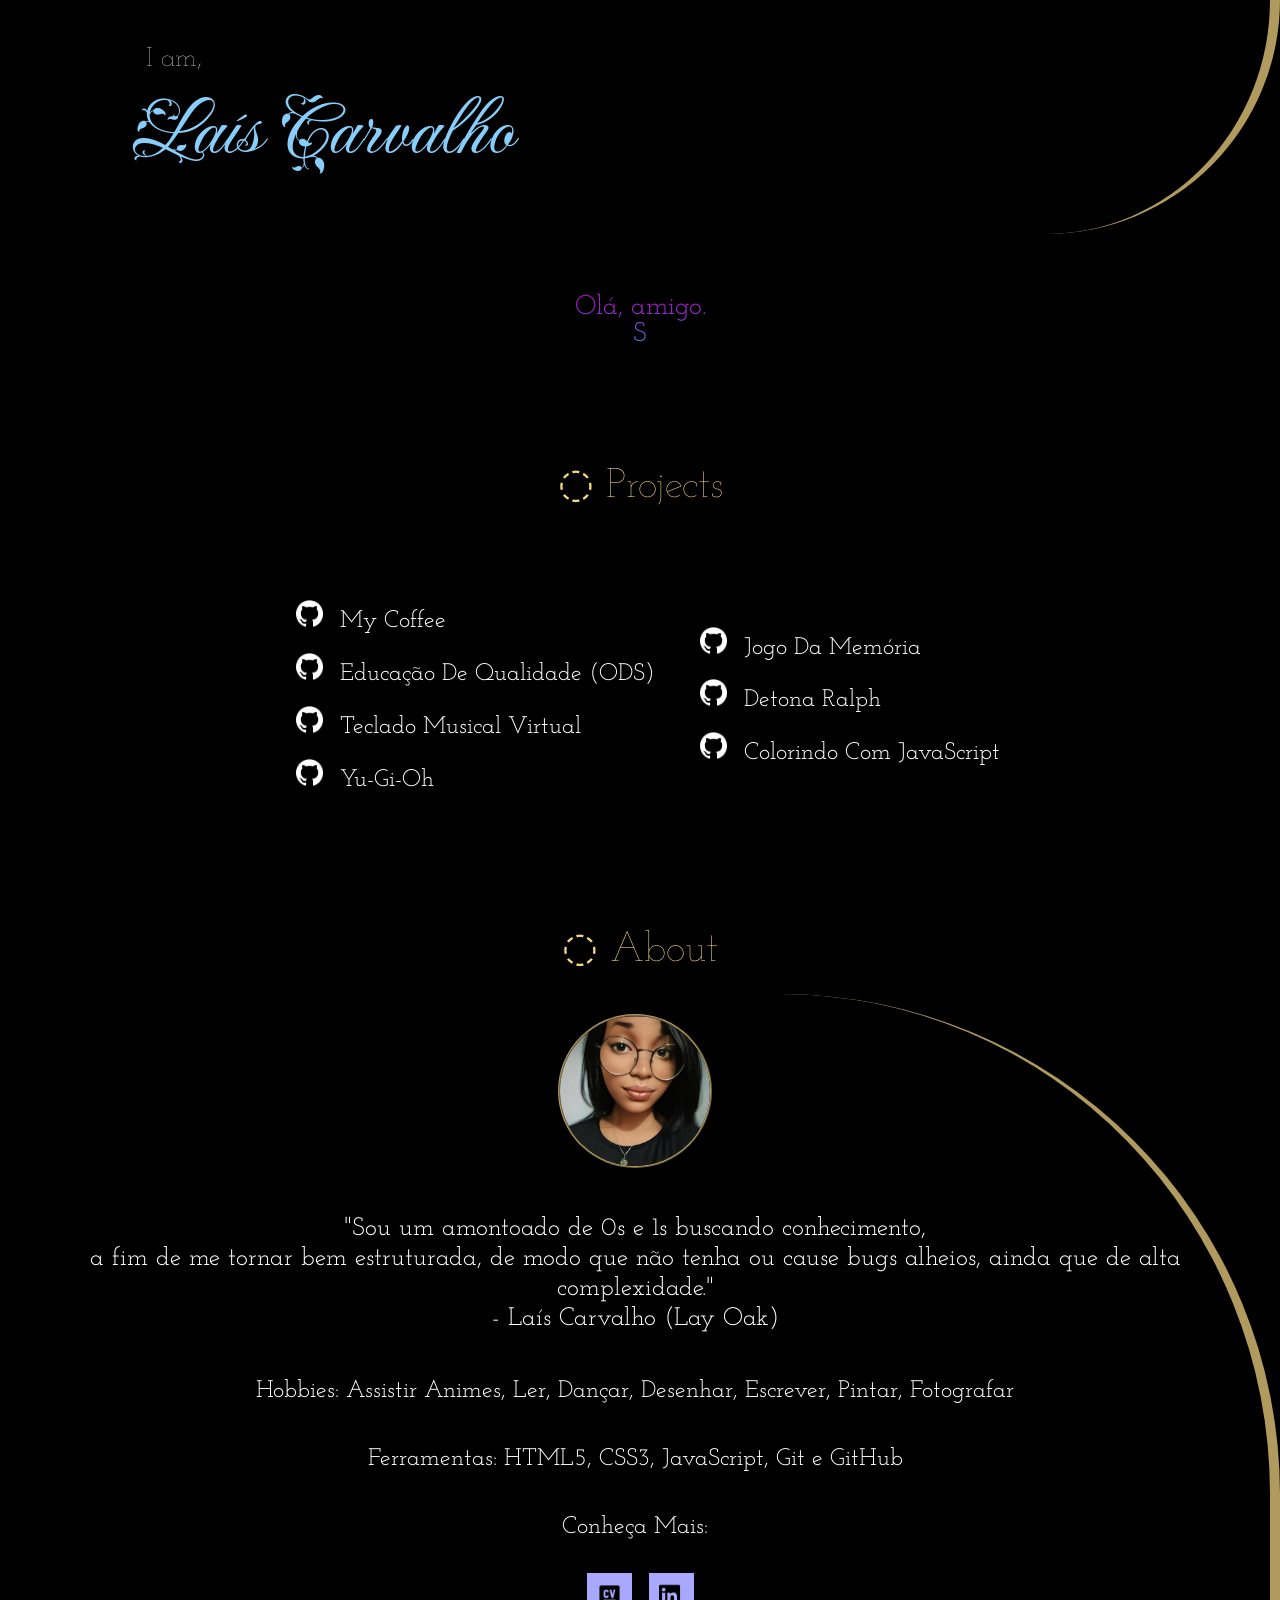
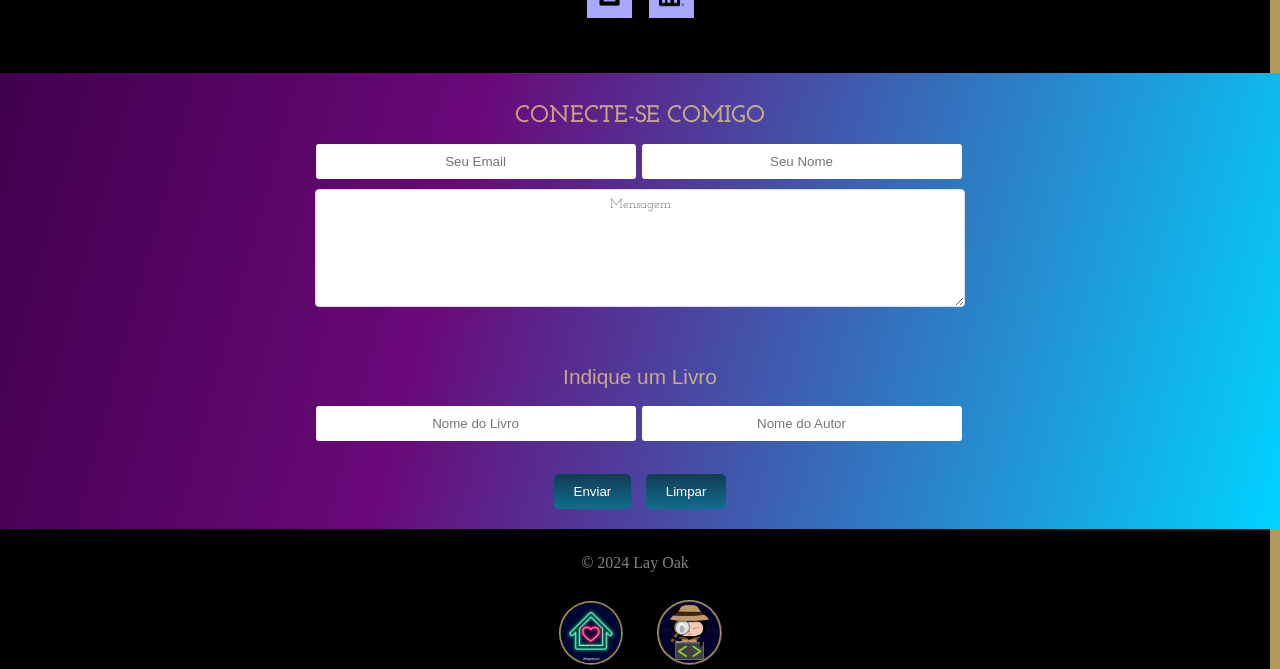
<file: index.html>
<!DOCTYPE html>
<html>

<head>
  <meta charset="utf-8" lang="pt-br">
  <meta name="viewport" content="width=device-width, initial-scale=1.0">
  <title>Laís Carvalho</title>

  <link rel="shortcut icon" href="./src/img/estrela.jpg" type="image/x-icon">

  <!-- fonts -->
<link rel="preconnect" href="https://fonts.googleapis.com">
<link rel="preconnect" href="https://fonts.gstatic.com" crossorigin>
<link href="https://fonts.googleapis.com/css2?family=Josefin+Slab:ital,wght@0,100..700;1,100..700&display=swap" 
rel="stylesheet">
<link rel="preconnect" href="https://fonts.googleapis.com">
<link rel="preconnect" href="https://fonts.gstatic.com" crossorigin>
<link href="https://fonts.googleapis.com/css2?family=Fleur+De+Leah&display=swap"
rel="stylesheet">
  
  <!-- styles -->
  <link rel="stylesheet" href="./src/styles/reset.css">
  <link rel="stylesheet" href="./src/styles/style.css">
  
</head>

<body>

   
  
    <div id="topo">
     <div id="nomesImL">
      <p id="iam">I am,</p>
      <div id="lcblock"><h1 id="lc">Laís Carvalho</h1></div>
    </div>
    </div> <br>

        
    <!-- Menu Escondido -->

   <div class="menu-container" style="color: aliceblue;">
    <div id="hiddenMenu" class="hidden">
      <p> Olá, amigo. <br>
        Seja bem-vindo ao meu portfólio. <br>
        Sinta-se à vontade para observar cada detalhe e conhecer meus projetos. </p>
     
        
    </div>
</div>

<!-- Fim do Menu Escondido -->
    



   <br><div id="container">
      <div class="secs"> <h1>◌ Projects</h1></div>
      

  <div id="projetos">
     <!-- <video  autoplay muted loop controls> 
     <source src="./src/img/print/projetos1.mp4" type="video/mp4"/>
    </video>   -->
   <div class="listaprojetoscolum">
    <ul>
    <li> 
         <a href="https://github.com/Lay7Oak/my_coffee" title="Acessar Repositório" target="_blank">
         <img src="./src/img/gitbrancopng.png" alt="png do ícone do GitHub" class="ImgGitHubReposi"></a>
         <a href="https://lay7oak.github.io/my_coffee/" title="Acessar Site" target="_blank"> My Coffee</a></li>

    <li>
        <a href="https://github.com/Lay7Oak/site-educacao-ods" title="Acessar Repositório" target="_blank">
        <img src="./src/img/gitbrancopng.png" alt="png do ícone do GitHub" class="ImgGitHubReposi"></a>
        <a href="https://lay7oak.github.io/site-educacao-ods/" title="Acessar Site" target="_blank">  Educação de Qualidade (ODS)</a></li>

    <li>
        <a href="https://github.com/Lay7Oak/my-virtual-piano" title="Acessar Repositório" target="_blank">
        <img src="./src/img/gitbrancopng.png" alt="png do ícone do GitHub" class="ImgGitHubReposi"></a>
        <a href="https://lay7oak.github.io/my-virtual-piano/" title="Acessar Site" target="_blank">  Teclado Musical Virtual</a></li>
    
    <li>
            <a href="https://github.com/Lay7Oak/yu_gi_oh_JS" title="Acessar Repositório" target="_blank">
            <img src="./src/img/gitbrancopng.png" alt="png do ícone do GitHub" class="ImgGitHubReposi"></a>
            <a href="https://lay7oak.github.io/yu_gi_oh_JS/" title="Acessar Site" target="_blank">  Yu-Gi-Oh</a></li>
    </ul>
          </div>
          <div class="listaprojetoscolum">
            
     <ul>
    <li>
         <a href="https://github.com/Lay7Oak/jogo-da-memoria-com-JS" title="Acessar Repositório" target="_blank">
         <img src="./src/img/gitbrancopng.png" alt="png do ícone do GitHub" class="ImgGitHubReposi"></a>
         <a href="https://lay7oak.github.io/jogo-da-memoria-com-JS/" title="Acessar Site" target="_blank">  Jogo da Memória</a></li>

    <li>
        <a href="https://github.com/Lay7Oak/detona-ralph-com-javascript" title="Acessar Repositório" target="_blank">
        <img src="./src/img/gitbrancopng.png" alt="png do ícone do GitHub" class="ImgGitHubReposi"></a>
        <a href="https://lay7oak.github.io/detona-ralph-com-javascript/" title="Acessar Site" target="_blank">  Detona Ralph</a></li>

    <li>
        <a href="https://github.com/Lay7Oak/colorindoComJS" title="Acessar Repositório" target="_blank">
        <img src="./src/img/gitbrancopng.png" alt="png do ícone do GitHub" class="ImgGitHubReposi"></a>
        <a href="https://lay7oak.github.io/colorindoComJS/" title="Acessar Site" target="_blank">  Colorindo com JavaScript</a></li>

     <!-- <br><li>🪄  
      <a class="ferr">HTML5</a> 
      <a class="ferr">CSS3</a>
      <br></ul> -->
      
    </div>
  </div><br> <br>

    <div>
  <div class="secs"><h1>◌ About</h1></div>
  <div class="sobre"> 
    <img id="ft"  src="./src/img/perfilgit.jpg" alt="foto de perfil; pessoa morena clara, cabelo escuro alisado, usando óculos redondos">
  <div><p id="sou">"Sou um amontoado de 0s e 1s buscando conhecimento, 
   <br> a fim de me tornar bem estruturada, de modo que não tenha ou cause bugs alheios,
    ainda que de alta complexidade."
   <br>- Laís Carvalho (Lay Oak)</p>
   <p class="hb">Hobbies: Assistir Animes,  Ler,  Dançar, Desenhar, Escrever, Pintar, Fotografar</p>
   <p class="hb">Ferramentas: HTML5, CSS3, JavaScript, Git e GitHub</p></div>
   <p class="hb">Conheça Mais:</p>
   <div id="rd">
    
    <a href="https://lay7oak.github.io/meu_curriculo/" target="_blank"> <img class="redes" src="./src/img/cv.png" alt="Slogan Currículo"></a>
    <!-- <a href="https://www.instagram.com/" target="_blank"> <img class="redes"  src="./src/img/instagram.png" alt="slogan do instagram"></a> -->
    <!-- <a href="https://pt-br.facebook.com/" target="_blank">  <img class="redes"  src="./src/img/facebook.png" alt=" slogan do facebook"></a> -->
   <a href="https://www.linkedin.com/in/la%C3%ADs-carvalho-oak/" target="_blank"> <img class="redes"  src="./src/img/linkedin.png" alt=" slogan do linkedin"></a>
  </div></div>
   
    <div id="final">
   
    <div class="formamigo">
      <h1>Conecte-se comigo</h1>
      
      <form id="amigo" target="_blank" action="https://formsubmit.co/9da6b45c08e8c20d95f5278ec4ae7640" method="POST">
      
        <div class="agruparform">
          <div>
            <label for="email"></label>
            <input type="email" id="email" name="contactEmail" placeholder="Seu Email" required>
        </div><br>

          <div>
              <label for="nome"></label>
              <input type="text" id="nome" name="Nome" placeholder="Seu Nome" required>
          </div><br>

        </div>

          <div>
            <label for="message"></label>
            <textarea id="message" name="Message" placeholder="Mensagem" required></textarea>
        </div>
        
        <br><br>

        <h2>Indique um Livro</h2>

        <div class="agruparform">
        <div>
          <label for="livro"></label>
          <input type="text" id="livro" name="Livro" placeholder="Nome do Livro">
      </div><br>
      <div>
          <label for="autor"></label>
          <input type="text" id="autor" name="Autor" placeholder="Nome do Autor">
      </div><br>
        </div>
          <br><button class="btn" type="submit">Enviar</button>
          <button class="btn" type="reset">Limpar</button>
          <input type="hidden" name="_next" value="https://lay7oak.github.io/thanks/">
      </form>
      <div class="message" id="message" style="display:none;"></div>

  </div>
</div> 

  

</div>

 
  <footer><copy id="cp">&copy 2024 Lay Oak</copy> <br> <br><a href="./index.html"><img class="opt" src="./src/img/casa.jpg" 
    alt="casa feita com luzes de neon. Quando clica vai para o início"/></a>
    <a href="https://github.com/Lay7Oak" target="_blank"> <img class="opt" src="./src/img/octocatgh.png" 
      alt="Octocat do GitHub vestido como detetive com roupa marrom claro, segurando uma lupa no olho direito e com uma plaquinha na frente com os símbolos <> em verde" 
    style="height: 61px; width: 61px; background-color: rgb(3, 1, 44);"> </a> <br>
    
  </footer>

  <div vw class="enabled">
    <div vw-access-button class="active"></div>
    <div vw-plugin-wrapper>
      <div class="vw-plugin-top-wrapper"></div>
    </div>
  </div>
  <script src="https://vlibras.gov.br/app/vlibras-plugin.js"></script>
  <script>
    new window.VLibras.Widget('https://vlibras.gov.br/app');
  </script>

  <script src="./src/script/script.js"></script>
  </body>
</html>
</file>
<file: src/styles/style.css>
#topo{

    padding: 3%;
    height: auto;
    display:flex;

     /* border-right: solid 3px #ffffff6a; */
     border-right: solid 10px #f7d884b6;
     border-bottom-right-radius: 500px;

  }


  #nomesImL{
    display: flex;
    flex-direction: column;
    width: 80%;
  }

  #lcblock{
    display: inline-block;

  }

  #lc{
    padding: 5px;
    font-size: 5rem;
    color: #87CEFA;
    font-family: "Fleur De Leah", cursive;
    font-weight:lighter;
    padding-left: 95px;
    letter-spacing: 1px;
    cursor: pointer;
    margin-top: 0;
    margin-bottom: 2px;
    display: inline-block;
  }

  #lc:hover{
    background: linear-gradient(#6a0979fe 35%, #00d4ff 100%);
    -webkit-background-clip: text; /* Para WebKit browsers */
    background-clip: text; /* Para outros navegadores que suportam */
    -webkit-text-fill-color: transparent; /* Para WebKit browsers */
    /* text-fill-color: transparent; */
  }

  #iam{
    padding: 8px 0 0 8px;
    margin: 0 100px ;
    color: #fff;
    font-size: 1.7rem;
    font-family: "Josefin Slab", serif;
    font-weight: lighter;
  }


/* Menu escondido */

  .hidden {
    display: none;
    margin: 0 auto;
}


#hiddenMenu {
    margin: 0 auto;
    width: 90%;
    border-radius:0 0 50px 50px;
    padding: 15px;

    z-index: 1;
    color: #f9fbfd;
    font-size: 1.7rem;
    font-family: "Josefin Slab", serif;
    text-align: center;

    background: linear-gradient(#af11c7fe 35%, #00d4ff 100%);
    -webkit-background-clip: text; /* Para WebKit browsers */
    background-clip: text; /* Para outros navegadores que suportam */
    -webkit-text-fill-color: transparent; /* Para WebKit browsers */

}


/* Fim Menu escondido */


  #container{
    clear: both;
  }


  .opt{
    width: 60px;
    height: 60px;
    margin: 10px;
    border: 2px ridge #f7d884b6;
    border-radius: 50%;

  }

  .opt:hover{
    -webkit-transform: scale(1.0);
    transform: scale(1.3);
  }


  .secs{
    text-align: center;
    margin: 7px;
    padding: 0.7rem;
    align-items: center;
    justify-content: center;
  }

  .secs h1{
    font-size: 31pt;
    color: #f7d884;
    font-family: "Josefin Slab", serif;
    font-weight: lighter;
    padding: 5px 0;
    margin-bottom: 0;
  }

  #projetos{
   
    padding: 30px 0;
    display: flex;
    flex-direction: row;
    justify-content: center;
    align-items: center;
    

    /* border-left: solid 3px #ffffff6a; */
    /* border-left: solid 2px #f7d884b6;
    border-top-left-radius: 400px;
    border-bottom-left-radius: 400px; */
    

  }

  .listaprojetoscolum {
   
    padding-right: 15px;
    justify-content: center;
    align-items: center;
   
  }



/*
    video{

      min-width: 50%;
      min-height: 50%;
      width: 30%;
      height: 30%;
      border-radius: 10px;
      box-shadow: 0px 5px 15px;
      border: 1px solid rgba(240, 248, 255, 0.566);
      padding: 15px;

    } */



    li, a{

    color: #fff;
    list-style:none;
    line-height: 3.3rem;
    text-decoration: none;
    text-transform:capitalize;
    font-family: "Josefin Slab", serif;
    font-size: 1.5rem;
    margin-left: 10px;
    white-space: nowrap;
    overflow: hidden;
   }

   .ImgGitHubReposi{
    width: 27px;
    margin-left: 10px;

   }

   .ferr {
    font-size:small;
    font-weight:lighter;
    color: #faf8f6;
    border-radius: 5px / 7px;
    padding: 9px;
    text-align: center;
    justify-content: center;
    box-shadow: 0px 0px 9px  #87CEFA inset;
    letter-spacing: 1px;
    word-spacing: 0.3px;
   }


  .sobre {

    max-width: 100%;
    min-height: 40vh;

    font-size: 17pt;
    color:#fff;
    text-align: center;
    font-family: "Josefin Slab", serif;

    line-height: 30px;


     border-right: solid 10px #f7d884b6;
     border-top-right-radius: 500px;



  }

  .hb{
    padding: 7px;
    font-size: 18pt;
  }

  #sou{
    padding: 10px;
    font-size: 19pt;

  }

  #ft{
    width: 150px;
    height: 150px;
    margin-top: 20px;
    border: 2px ridge #f7d884b6;
    border-radius: 50%;
    text-align: center;
  }


  #rd{
    max-width: 100%;
    width:100%;
    height: 100px;
    text-align: center;
  }

  .redes{
    width: 25px;
    margin: 0 auto;
    padding: 10px;
    padding-bottom: 10px;
    text-align: center;
    z-index: 100%;
    background-color: #a8a8ff;
  }

  .redes:hover{
    -webkit-transform: scale(1.0);
    transform: scale(1.2);
    border: 1px solid #f2f5f8;
    border-radius: 15%;
    margin: 10px;
  }


  #final {
    margin: 0 auto;
    width: 100%;
    float: left;
    text-align: center;
    /* background: #87CEFA; */

    background: linear-gradient(-255deg,
    rgb(64, 0, 77) 0%,
    rgba(106, 9, 121, 0.996) 35%,
    rgba(0,212,255,1) 100%);
  }


    .agruparform {
      display: flex;
      align-items: center;
      align-content: space-between;
      justify-content: center;
      gap: 3px;

    }


    .formamigo {
        max-width: 80%; 
        margin: 0 auto;
        padding: 15px;
        font-family: Arial, sans-serif;
  }

  .formamigo h1{
    font-family: "Josefin Slab", serif;
    text-transform: uppercase;
    font-size: 1.5rem;
    color: #f7d884b6;
    }

  #cp{
    font-size: 1rem;
    color: #81807d;
  }

  h2{
    font-size: 1.3rem;
    font-weight: lighter;
    color: #f7d884b6;
  }

  input[type="text"], [type="email"] {
    width: 18.75rem;
    padding: 10px;
    margin-bottom: 10px;
    border-radius: 3px;
    border: none;
    text-align: center;

  }

  .formamigo textarea {
    width: 39.5rem;
    height: 6.25rem;
    padding: 8px;
    border: 1px solid #ddd;
    border-radius: 4px;
    text-align: center;
    font-family: "Josefin Slab", serif;
}


  .btn {
    background: linear-gradient( #133b55, #106e8d);
    color: #fff;
    padding: 10px 20px;
    border-radius: 5px;
    border-style: none;
    cursor: pointer;
    margin:5px;
  }

  button:hover {
    background-color: #0056b3;
  }

  .message {
    margin-top: 15px;

  }


  footer{
    text-align: center;
    min-height:50px;
    padding-top: 25px;
    clear: both;
    /* background: linear-gradient(-255deg,
    rgba(106, 9, 121, 0.996) 35%,
    rgba(0,212,255,1) 100%); */

    border-right: solid 10px #f7d884b6;
  }

  #txo{
    font-size: 30px;
  }

  #obrig{
    background-image: url(../src/img/clareesc.jpg);
  }



  /* Responsive */

  @media only screen and (max-width: 678px) {


    #projetos {
      display: flex;
      flex-direction: column;
      max-width: 100%;
      align-items: center;
      justify-content: center;
      align-items: center;
   
    }

    video, #lc {
      width: 85%;
      margin-bottom: 10px;
  }

  #iam {
    margin-left: 0;
  }

  /* ul{
    display: flex;
    flex-direction: column;
    margin: 35px 0 0 0;
    padding: 0;
  } */

  #lc {

  font-size: 4rem;
  padding: 0;
  }



  .formamigo textarea {
    width: 18.75rem;
    justify-content: center;
    margin: 0 auto;
  }

  .agruparform {
    display: flex;
    flex-direction: column;
    align-items: center;

}

/* input[type="text"],[type="email"] {

  padding: 10px 36px;
  } */

  .listaprojetoscolum{
    width: 100%;
    padding-right: 0;
    
    
  }


}

@media only screen and (max-width: 383px) {

  #lc{
    font-size: 3.5rem;
    padding: 0;
    }
    .listaprojetoscolum{
      width: 100%;
      padding-right: 0;
      
    }
  
    li{
      margin-left: 0;
      padding: 0;
    }
    li a{
      font-size: 16pt;
    }
  
    .ImgGitHubReposi{
      margin-left: 0;
    }
  
}

ul{
  display: flex;
  flex-direction: column;
  margin: 35px 0 0 0;
  padding: 0;
  font-size: small;
}
</file>
